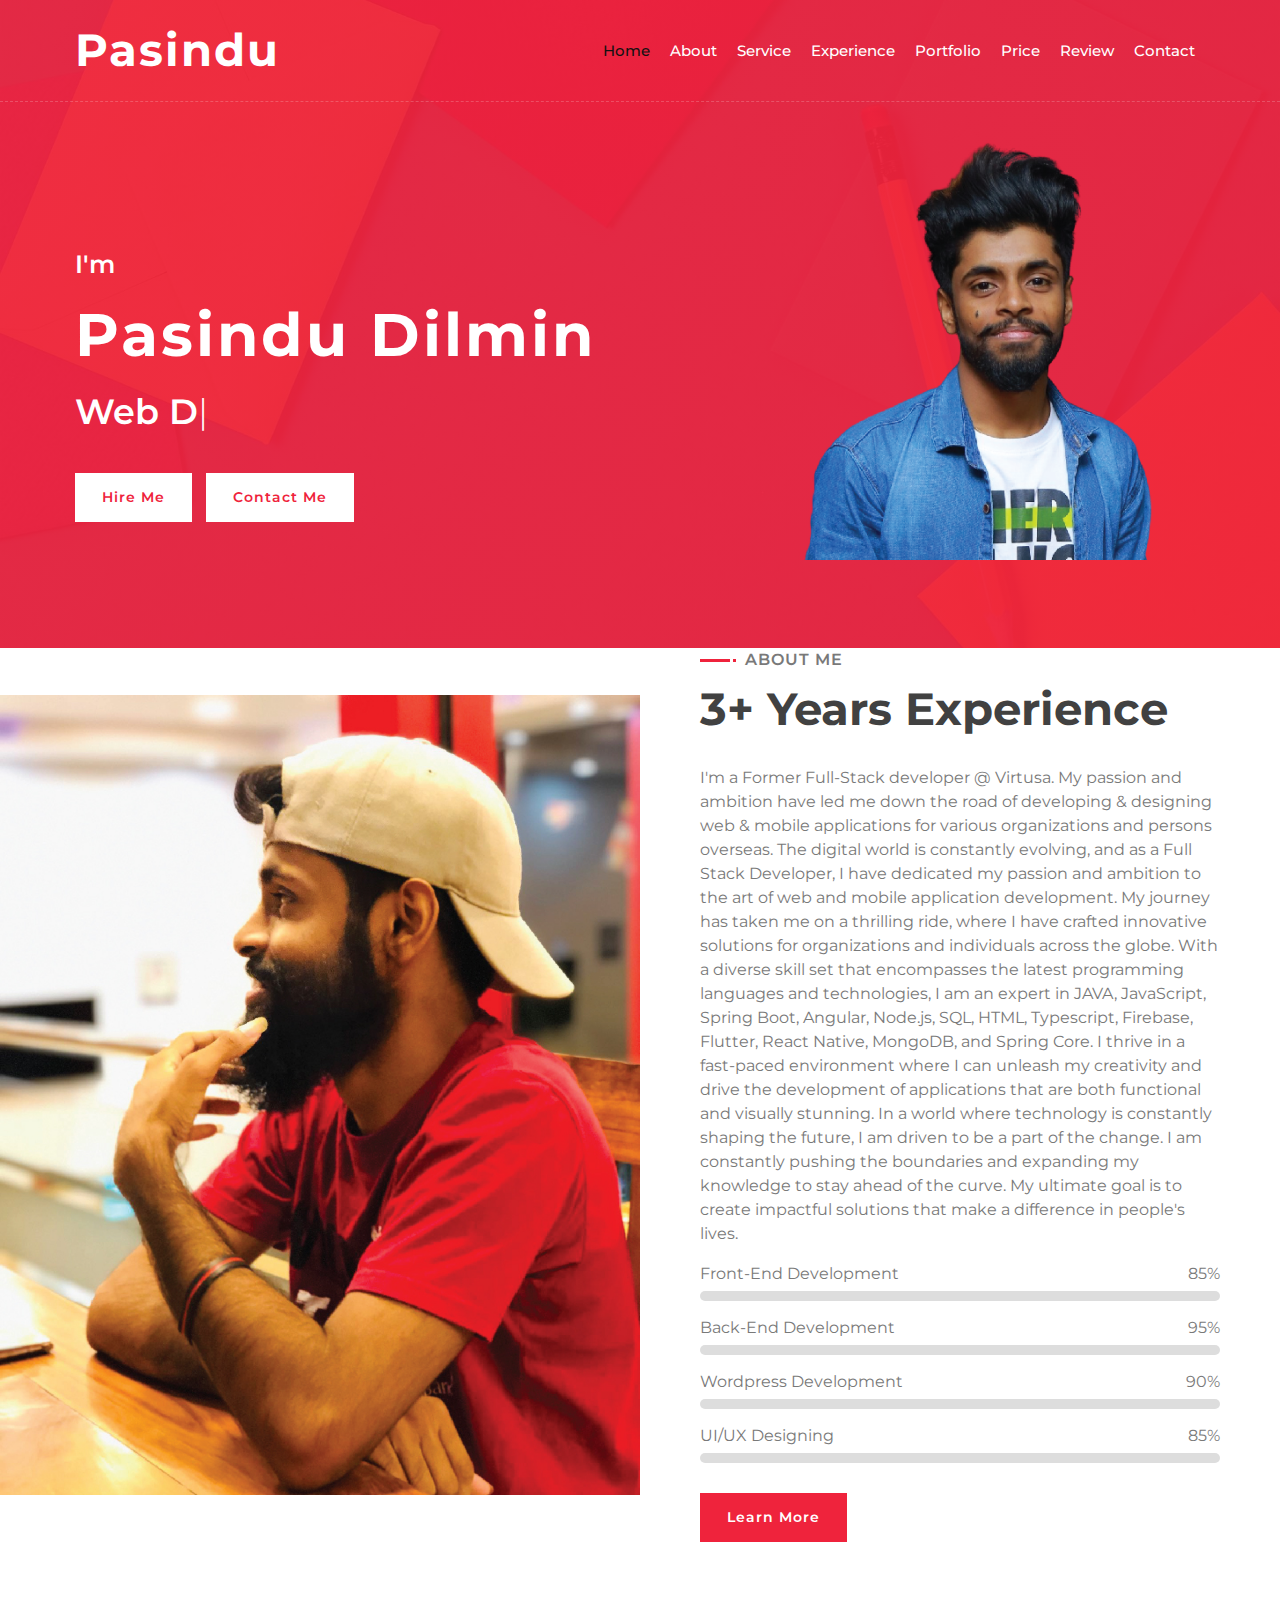
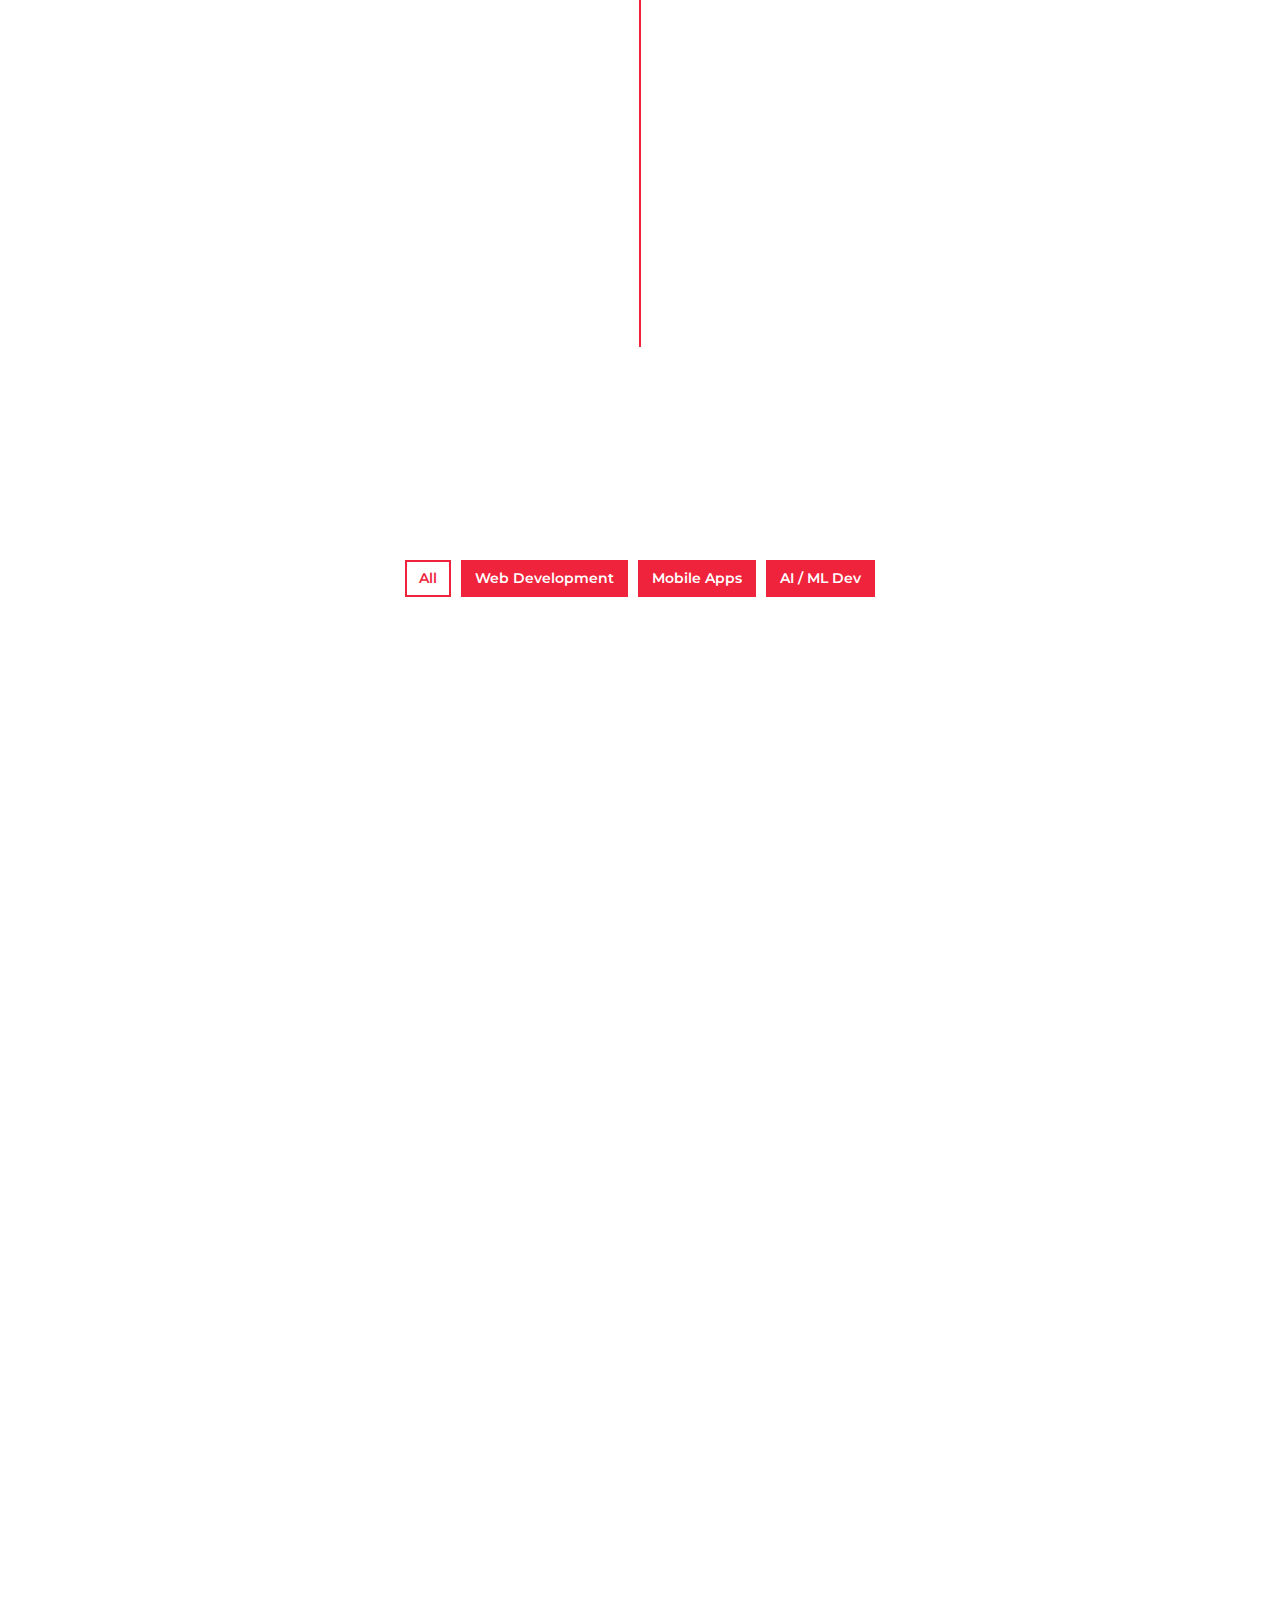
<file: index.html>
<!DOCTYPE html>
<html lang="en">
    <head>
        <meta charset="utf-8">
        <title>Pasindu Dilmin</title>
        <meta content="width=device-width, initial-scale=1.0" name="viewport">
        <meta content="Pasindu Dilmin Personal Web" name="keywords">
        <meta content="Pasindu Dilmin Personal Web" name="description">

        <!-- Favicon -->
        <link href="img/favicon.ico" rel="icon">

        <!-- Google Font -->
        <link href="https://fonts.googleapis.com/css2?family=Montserrat:wght@300;400;500;600;700&display=swap" rel="stylesheet">

        <!-- CSS Libraries -->
        <link href="https://stackpath.bootstrapcdn.com/bootstrap/4.4.1/css/bootstrap.min.css" rel="stylesheet">
        <link href="https://cdnjs.cloudflare.com/ajax/libs/font-awesome/5.10.0/css/all.min.css" rel="stylesheet">
        <link href="lib/animate/animate.min.css" rel="stylesheet">
        <link href="lib/owlcarousel/assets/owl.carousel.min.css" rel="stylesheet">
        <link href="lib/lightbox/css/lightbox.min.css" rel="stylesheet">

        <!-- Template Stylesheet -->
        <link href="css/style.css" rel="stylesheet">
    </head>

    <body data-spy="scroll" data-target=".navbar" data-offset="51">
        <!-- Nav Bar Start -->
        <div class="navbar navbar-expand-lg bg-light navbar-light">
            <div class="container-fluid">
                <a href="index.html" class="navbar-brand">Pasindu</a>
                <button type="button" class="navbar-toggler" data-toggle="collapse" data-target="#navbarCollapse">
                    <span class="navbar-toggler-icon"></span>
                </button>

                <div class="collapse navbar-collapse justify-content-between" id="navbarCollapse">
                    <div class="navbar-nav ml-auto">
                        <a href="#home" class="nav-item nav-link active">Home</a>
                        <a href="#about" class="nav-item nav-link">About</a>
                        <a href="#service" class="nav-item nav-link">Service</a>
                        <a href="#experience" class="nav-item nav-link">Experience</a>
                        <a href="#portfolio" class="nav-item nav-link">Portfolio</a>
                        <a href="#price" class="nav-item nav-link">Price</a>
                        <a href="#review" class="nav-item nav-link">Review</a>
                        <a href="#contact" class="nav-item nav-link">Contact</a>
                    </div>
                </div>
            </div>
        </div>
        <!-- Nav Bar End -->


        <!-- Hero Start -->
        <div class="hero" id="home">
            <div class="container-fluid">
                <div class="row align-items-center">
                    <div class="col-sm-12 col-md-6">
                        <div class="hero-content">
                            <div class="hero-text">
                                <p>I'm</p>
                                <h1>Pasindu Dilmin</h1>
                                <h2></h2>
                                <div class="typed-text">Web Designer, Web Developer, Front End Developer, Apps Designer, Apps Developer</div>
                            </div>
                            <div class="hero-btn">
                                <a class="btn" href="https://www.fiverr.com/julieshane" target="_blank">Hire Me</a>
                                <a class="btn" href="#contact" target="_blank">Contact Me</a>
                            </div>
                        </div>
                    </div>
                    <div class="col-sm-12 col-md-6 d-none d-md-block">
                        <div class="hero-image">
                            <img src="img/pasindu.png" alt="Hero Image">
                        </div>
                    </div>
                </div>
            </div>
        </div>
        <!-- Hero End -->


        <!-- About Start -->
        <div class="about wow fadeInUp" data-wow-delay="0.1s" id="about">
            <div class="container-fluid">
                <div class="row align-items-center">
                    <div class="col-lg-6">
                        <div class="about-img">
                            <img src="img/about.jpg" alt="Image">
                        </div>
                    </div>
                    <div class="col-lg-6">
                        <div class="about-content">
                            <div class="section-header text-left">
                                <p>About Me</p>
                                <h2>3+ Years Experience</h2>
                            </div>
                            <div class="about-text">
                                <p>
                                    I'm a Former Full-Stack developer @ Virtusa. My passion and ambition have led me down the road of developing & designing web & mobile applications for various organizations and persons overseas.

                                    The digital world is constantly evolving, and as a Full Stack Developer, I have dedicated my passion and ambition to the art of web and mobile application development. My journey has taken me on a thrilling ride, where I have crafted innovative solutions for organizations and individuals across the globe.

With a diverse skill set that encompasses the latest programming languages and technologies, I am an expert in JAVA, JavaScript, Spring Boot, Angular, Node.js, SQL, HTML, Typescript, Firebase, Flutter, React Native, MongoDB, and Spring Core. I thrive in a fast-paced environment where I can unleash my creativity and drive the development of applications that are both functional and visually stunning.

In a world where technology is constantly shaping the future, I am driven to be a part of the change. I am constantly pushing the boundaries and expanding my knowledge to stay ahead of the curve. My ultimate goal is to create impactful solutions that make a difference in people's lives.
                                </p>
                            </div>
                            <div class="skills">
                                <div class="skill-name">
                                    <p>Front-End Development</p><p>85%</p>
                                </div>
                                <div class="progress">
                                    <div class="progress-bar" role="progressbar" aria-valuenow="85" aria-valuemin="0" aria-valuemax="100"></div>
                                </div>
                                <div class="skill-name">
                                    <p>Back-End Development</p><p>95%</p>
                                </div>
                                <div class="progress">
                                    <div class="progress-bar" role="progressbar" aria-valuenow="95" aria-valuemin="0" aria-valuemax="100"></div>
                                </div>
                                <div class="skill-name">
                                    <p>Wordpress Development</p><p>90%</p>
                                </div>
                                <div class="progress">
                                    <div class="progress-bar" role="progressbar" aria-valuenow="90" aria-valuemin="0" aria-valuemax="100"></div>
                                </div>
                                <div class="skill-name">
                                    <p>UI/UX Designing</p><p>85%</p>
                                </div>
                                <div class="progress">
                                    <div class="progress-bar" role="progressbar" aria-valuenow="85" aria-valuemin="0" aria-valuemax="100"></div>
                                </div>
                            </div>
                            <a class="btn" href="https://www.linkedin.com/in/pasindu-dilmin-weerasinghe-/" target="_blank">Learn More</a>
                        </div>
                    </div>
                </div>
            </div>
        </div>
        <!-- About End -->
        
        
        <!-- Service Start -->
        <div class="service" id="service">
            <div class="container">
                <div class="section-header text-center wow zoomIn" data-wow-delay="0.1s">
                    <p>What I do</p>
                    <h2>Awesome Quality Services</h2>
                </div>
                <div class="row">
                    <div class="col-lg-6 wow fadeInUp" data-wow-delay="0.0s">
                        <div class="service-item">
                            <div class="service-icon">
                                <i class="fa fa-laptop"></i>
                            </div>
                            <div class="service-text">
                                <h3>Front-End Development</h3>
                                <p>
                                    Currently, I'm doing frontend development with Angular, React, React-native, HTML
                                </p>
                            </div>
                        </div>
                    </div>
                    <div class="col-lg-6 wow fadeInUp" data-wow-delay="0.2s">
                        <div class="service-item">
                            <div class="service-icon">
                                <i class="fa fa-laptop-code"></i>
                            </div>
                            <div class="service-text">
                                <h3>Back-End Development</h3>
                                <p>
                                    Currently, I'm doing backend development with Spring Boot, NodeJs, ExpressJs, NestJs
                                </p>
                            </div>
                        </div>
                    </div>
                    <div class="col-lg-6 wow fadeInUp" data-wow-delay="0.4s">
                        <div class="service-item">
                            <div class="service-icon">
                                <i class="fab fa-wordpress"></i>
                            </div>
                            <div class="service-text">
                                <h3>WordPress Development</h3>
                                <p>
                                    Currently, I'm doing WordPress development with any kind of theme with the newest technologies
                                </p>
                            </div>
                        </div>
                    </div>
                    <div class="col-lg-6 wow fadeInUp" data-wow-delay="0.6s">
                        <div class="service-item">
                            <div class="service-icon">
                                <i class="fa fa-laptop"></i>
                            </div>
                            <div class="service-text">
                                <h3>UI/UX Designing</h3>
                                <p>
                                    Currently, I'm designing UI / UX designs with Figma, XD, PSD, AI, Sketch, Invision etc... with modern trends
                                </p>
                            </div>
                        </div>
                    </div>
                </div>
            </div>
        </div>
        <!-- Service End -->
        
        
         <!-- Experience Start -->
        <div class="experience" id="experience">
            <div class="container">
                <header class="section-header text-center wow zoomIn" data-wow-delay="0.1s">
                    <p>My Resume</p>
                    <h2>Working Experience</h2>
                </header>
                <div class="timeline">
                    <div class="timeline-item left wow slideInLeft" data-wow-delay="0.1s">
                        <div class="timeline-text">
                            <div class="timeline-date">2021 - 2021</div>
                            <h2>Associate Software Engineer</h2>
                            <h4>Seekers Cloud (PVT) LTD., Colombo, SL</h4>
                            <p>
                                I worked here as an Associate Software Engineer Intern & UI x UX Designer.
                                |
                                Skills: Software Development · Front-End Development · Back-End Web Development · Full-Stack Development · Spring Framework · Angular
                            </p>
                        </div>
                    </div>
                    <div class="timeline-item right wow slideInRight" data-wow-delay="0.1s">
                        <div class="timeline-text">
                            <div class="timeline-date">2021 - 2022</div>
                            <h2>Associate Software Engineer</h2>
                            <h4>INTELLEON (PVT) LTD., Colombo, SL</h4>
                            <p>
                                I worked here as an Associate Software Engineer & UI x UX Designer.
                                |
                                Skills: Software Development · Front-End Development · Back-End Web Development · Full-Stack Development · Spring Framework · Angular
                            </p>
                        </div>
                    </div>
                    <div class="timeline-item left wow slideInLeft" data-wow-delay="0.1s">
                        <div class="timeline-text">
                            <div class="timeline-date">2022 - 2023</div>
                            <h2>Full Stack Developer - Engineer Technology</h2>
                            <h4>Virtusa (Pvt) LTD.</h4>
                            <p>
                                I worked here as a Full Stack Developer - Engineer Technology.
                                |
                                Skills: Software Development · Front-End Development · Back-End Web Development · Full-Stack Development · Angular Framework · NodeJs
                            </p>
                        </div>
                    </div>
                    <div class="timeline-item right wow slideInRight" data-wow-delay="0.1s">
                        <div class="timeline-text">
                            <div class="timeline-date">2022 - present</div>
                            <h2>Freelancing Full Stack Developer</h2>
                            <h4>Freelancing</h4>
                            <p>
                                Currently, I'm working as a Full Stack Developer & UI x UX Designer.
                                |
                                Skills: Software Development · Front-End Development · Back-End Web Development · Full-Stack Development · Spring Framework · Angular
                            </p>
                        </div>
                    </div>
                    <div class="timeline-item left wow slideInLeft" data-wow-delay="0.1s">
                        <div class="timeline-text">
                            <div class="timeline-date">2023 - present</div>
                            <h2>Associate Full Stack Software Engineer</h2>
                            <h4>Data Capture Experts (Pvt) LTD.</h4>
                            <p>
                                Currently, I'm working as an Associate Full Stack Software Engineer.
                                |
                                Skills: Software Development · Front-End Development · Back-End Web Development · Full-Stack Development · .net Framework · Angular
                            </p>
                        </div>
                    </div>
                </div>
            </div>
        </div>
        <!-- Job Experience End -->
        
        
<!--        &lt;!&ndash; Banner Start &ndash;&gt;-->
<!--        <div class="banner wow zoomIn" data-wow-delay="0.1s">-->
<!--            <div class="container">-->
<!--                <div class="section-header text-center">-->
<!--                    <p>Reasonable Price</p>-->
<!--                    <h2>Get A <span>Special</span> Price</h2>-->
<!--                </div>-->
<!--                <div class="container banner-text">-->
<!--                    <p>-->
<!--                        Lorem ipsum dolor sit amet, consectetur adipiscing elit. Phasellus nec pretium mi. Curabitur facilisis ornare velit non vulputate. Aliquam metus tortor, auctor id gravida condimentum, viverra quis sem. Curabitur non nisl nec nisi scelerisque maximus. -->
<!--                    </p>-->
<!--                    <a class="btn">Pricing Plan</a>-->
<!--                </div>-->
<!--            </div>-->
<!--        </div>-->
<!--        &lt;!&ndash; Banner End &ndash;&gt;-->


        <!-- Portfolio Start -->
        <div class="portfolio" id="portfolio">
            <div class="container">
                <div class="section-header text-center wow zoomIn" data-wow-delay="0.1s">
                    <p>My Portfolio</p>
                    <h2>My Excellent Portfolio</h2>
                </div>
                <div class="row">
                    <div class="col-12">
                        <ul id="portfolio-filter">
                            <li data-filter="*" class="filter-active">All</li>
                            <li data-filter=".filter-1">Web Development</li>
                            <li data-filter=".filter-2">Mobile Apps</li>
                            <li data-filter=".filter-3">AI / ML Dev</li>
                        </ul>
                    </div>
                </div>
                <div class="row portfolio-container">
                    <div class="col-lg-4 col-md-6 col-sm-12 portfolio-item filter-1 wow fadeInUp" data-wow-delay="0.0s">
                        <div class="portfolio-wrap">
                            <div class="portfolio-img">
                                <img src="img/portfolio-1.jpg" alt="Image">
                            </div>
                            <div class="portfolio-text">
                                <h3>AI / ML Web Application</h3>
                                <a class="btn" href="https://github.com/pazindushane/eco-tree-web-application" target="_blank">+</a>
                            </div>
                        </div>
                    </div>
                    <div class="col-lg-4 col-md-6 col-sm-12 portfolio-item filter-2 wow fadeInUp" data-wow-delay="0.2s">
                        <div class="portfolio-wrap">
                            <div class="portfolio-img">
                                <img src="img/portfolio-2.jpg" alt="Image">
                            </div>
                            <div class="portfolio-text">
                                <h3>student management sys</h3>
                                <a class="btn" href="https://github.com/pazindushane/student-management-system" target="_blank">+</a>
                            </div>
                        </div>
                    </div>
                    <div class="col-lg-4 col-md-6 col-sm-12 portfolio-item filter-3 wow fadeInUp" data-wow-delay="0.4s">
                        <div class="portfolio-wrap">
                            <div class="portfolio-img">
                                <img src="img/portfolio-3.jpg" alt="Image">
                            </div>
                            <div class="portfolio-text">
                                <h3>study mobile App</h3>
                                <a class="btn" href="https://github.com/pazindushane/Study_With_Teddy" target="_blank">+</a>
                            </div>
                        </div>
                    </div>
                    <div class="col-lg-4 col-md-6 col-sm-12 portfolio-item filter-1 wow fadeInUp" data-wow-delay="0.6s">
                        <div class="portfolio-wrap">
                            <div class="portfolio-img">
                                <img src="img/portfolio-4.jpg" alt="Image">
                            </div>
                            <div class="portfolio-text">
                                <h3>Admin Panel Angular</h3>
                                <a class="btn" href="https://github.com/pazindushane/Neat_Admin" target="_blank">+</a>
                            </div>
                        </div>
                    </div>
                    <div class="col-lg-4 col-md-6 col-sm-12 portfolio-item filter-2 wow fadeInUp" data-wow-delay="0.8s">
                        <div class="portfolio-wrap">
                            <div class="portfolio-img">
                                <img src="img/portfolio-5.jpg" alt="Image">
                            </div>
                            <div class="portfolio-text">
                                <h3>Backend Spring Boot</h3>
                                <a class="btn" href="https://github.com/pazindushane/Neat_Backend" target="_blank">+</a>
                            </div>
                        </div>
                    </div>
                    <div class="col-lg-4 col-md-6 col-sm-12 portfolio-item filter-3 wow fadeInUp" data-wow-delay="1s">
                        <div class="portfolio-wrap">
                            <div class="portfolio-img">
                                <img src="img/portfolio-6.jpg" alt="Image">
                            </div>
                            <div class="portfolio-text">
                                <h3>E-commerce Web App</h3>
                                <a class="btn" href="https://github.com/pazindushane/Neat_FrontEnd" target="_blank">+</a>
                            </div>
                        </div>
                    </div>
                </div>
            </div>
        </div>
        <!-- Portfolio End -->
        

<!--        &lt;!&ndash; Banner Start &ndash;&gt;-->
<!--        <div class="banner wow zoomIn mt-5" data-wow-delay="0.1s">-->
<!--            <div class="container">-->
<!--                <div class="section-header text-center">-->
<!--                    <p>Awesome Discount</p>-->
<!--                    <h2>Get <span>30%</span> Discount</h2>-->
<!--                </div>-->
<!--                <div class="container banner-text">-->
<!--                    <p>-->
<!--                        Lorem ipsum dolor sit amet, consectetur adipiscing elit. Phasellus nec pretium mi. Curabitur facilisis ornare velit non vulputate. Aliquam metus tortor, auctor id gravida condimentum, viverra quis sem. Curabitur non nisl nec nisi scelerisque maximus. -->
<!--                    </p>-->
<!--                    <a class="btn">Order Now</a>-->
<!--                </div>-->
<!--            </div>-->
<!--        </div>-->
<!--        &lt;!&ndash; Banner End &ndash;&gt;-->
<!--        -->
<!--        -->
<!--        &lt;!&ndash; Price Start &ndash;&gt;-->
<!--        <div class="price" id="price">-->
<!--            <div class="container">-->
<!--                <div class="section-header text-center wow zoomIn" data-wow-delay="0.1s">-->
<!--                    <p>Pricing Plan</p>-->
<!--                    <h2>Affordable Price</h2>-->
<!--                </div>-->
<!--                <div class="row">-->
<!--                    <div class="col-md-4 wow fadeInUp" data-wow-delay="0.5s">-->
<!--                        <div class="price-item">-->
<!--                            <div class="price-header">-->
<!--                                <div class="price-title">-->
<!--                                    <h2>Basic</h2>-->
<!--                                </div>-->
<!--                                <div class="price-prices">-->
<!--                                    <h2><small>$</small>49<span>/ mo</span></h2>-->
<!--                                </div>-->
<!--                            </div>-->
<!--                            <div class="price-body">-->
<!--                                <div class="price-description">-->
<!--                                    <ul>-->
<!--                                        <li>Bootstrap 4</li>-->
<!--                                        <li>Font Awesome 5</li>-->
<!--                                        <li>Responsive Design</li>-->
<!--                                        <li>Browser Compatibility</li>-->
<!--                                        <li>Easy To Use</li>-->
<!--                                    </ul>-->
<!--                                </div>-->
<!--                            </div>-->
<!--                            <div class="price-footer">-->
<!--                                <div class="price-action">-->
<!--                                    <a class="btn" href="">Order Now</a>-->
<!--                                </div>-->
<!--                            </div>-->
<!--                        </div>-->
<!--                    </div>-->
<!--                    <div class="col-md-4 wow fadeInUp" data-wow-delay="0.0s">-->
<!--                        <div class="price-item featured-item">-->
<!--                            <div class="price-header">-->
<!--                                <div class="price-title">-->
<!--                                    <h2>Standard</h2>-->
<!--                                </div>-->
<!--                                <div class="price-prices">-->
<!--                                    <h2><small>$</small>99<span>/ mo</span></h2>-->
<!--                                </div>-->
<!--                            </div>-->
<!--                            <div class="price-body">-->
<!--                                <div class="price-description">-->
<!--                                    <ul>-->
<!--                                        <li>Bootstrap 4</li>-->
<!--                                        <li>Font Awesome 5</li>-->
<!--                                        <li>Responsive Design</li>-->
<!--                                        <li>Browser Compatibility</li>-->
<!--                                        <li>Easy To Use</li>-->
<!--                                    </ul>-->
<!--                                </div>-->
<!--                            </div>-->
<!--                            <div class="price-footer">-->
<!--                                <div class="price-action">-->
<!--                                    <a class="btn" href="">Order Now</a>-->
<!--                                </div>-->
<!--                            </div>-->
<!--                        </div>-->
<!--                    </div>-->
<!--                    <div class="col-md-4 wow fadeInUp" data-wow-delay="0.5s">-->
<!--                        <div class="price-item">-->
<!--                            <div class="price-header">-->
<!--                                <div class="price-title">-->
<!--                                    <h2>Premium</h2>-->
<!--                                </div>-->
<!--                                <div class="price-prices">-->
<!--                                    <h2><small>$</small>149<span>/ mo</span></h2>-->
<!--                                </div>-->
<!--                            </div>-->
<!--                            <div class="price-body">-->
<!--                                <div class="price-description">-->
<!--                                    <ul>-->
<!--                                        <li>Bootstrap 4</li>-->
<!--                                        <li>Font Awesome 5</li>-->
<!--                                        <li>Responsive Design</li>-->
<!--                                        <li>Browser Compatibility</li>-->
<!--                                        <li>Easy To Use</li>-->
<!--                                    </ul>-->
<!--                                </div>-->
<!--                            </div>-->
<!--                            <div class="price-footer">-->
<!--                                <div class="price-action">-->
<!--                                    <a class="btn" href="">Order Now</a>-->
<!--                                </div>-->
<!--                            </div>-->
<!--                        </div>-->
<!--                    </div>-->
<!--                </div>-->
<!--            </div>-->
<!--        </div>-->
<!--        &lt;!&ndash; Price End &ndash;&gt;-->
        
        
        <!-- Testimonial Start -->
        <div class="testimonial wow fadeInUp" data-wow-delay="0.1s" id="review">
            <div class="container">
                <div class="testimonial-icon">
                    <i class="fa fa-quote-left"></i>
                </div>
                <div class="owl-carousel testimonials-carousel">
                    <div class="testimonial-item">
                        <div class="testimonial-img">
                            <img src="img/testimonial-1.jpg" alt="Image">
                        </div>
                        <div class="testimonial-text">
                            <p>
                                If you're starting a new business or upgrading an existing site, I strongly recommend Pasindu. He is friendly, knowledgeable, and dedicated to producing a high quality product. he was always available to answer questions, make improvements, and provide guidance. Even after the application was completed, they continued to offer unsolicited assistance.
                            </p>
                            <h3>Victor Atonware</h3>
                            <h4>NFT Creator | USA</h4>
                        </div>
                    </div>
                    <div class="testimonial-item">
                        <div class="testimonial-img">
                            <img src="img/testimonial-2.jpg" alt="Image">
                        </div>
                        <div class="testimonial-text">
                            <p>
                                It was an absolute pleasure working with Pasindu on our System. He was very responsive and helped us to both beat our tight deadline and make the system look great. He had all the capabilities We needed and were able to solve a number of different challenges facing the system. We definitely recommend Pasindu.
                            </p>
                            <h3>Iphen Technologies</h3>
                            <h4>IOT Solutions Company | Colombo</h4>
                        </div>
                    </div>
                    <div class="testimonial-item">
                        <div class="testimonial-img">
                            <img src="img/testimonial-3.jpg" alt="Image">
                        </div>
                        <div class="testimonial-text">
                            <p>
                                If you're starting a new business or upgrading an existing site, I strongly recommend Pasindu. He is friendly, knowledgeable, and dedicated to producing a high quality product. he was always available to answer questions, make improvements, and provide guidance. Even after the application was completed, they continued to offer unsolicited assistance.
                            </p>
                            <h3>R. Ramanayake</h3>
                            <h4>Software Engineer | Colombo</h4>
                        </div>
                    </div>
                </div>
            </div>
        </div>
        <!-- Testimonial End -->


<!--        &lt;!&ndash; Team Start &ndash;&gt;-->
<!--        <div class="team" id="team">-->
<!--            <div class="container">-->
<!--                <div class="section-header text-center wow zoomIn" data-wow-delay="0.1s">-->
<!--                    <p>My Team</p>-->
<!--                    <h2>Expert Team Members</h2>-->
<!--                </div>-->
<!--                <div class="row">-->
<!--                    <div class="col-lg-6 wow fadeInUp" data-wow-delay="0.0s">-->
<!--                        <div class="team-item">-->
<!--                            <div class="team-img">-->
<!--                                <img src="img/team-1.jpg" alt="Image">-->
<!--                            </div>-->
<!--                            <div class="team-text">-->
<!--                                <h2>Mollie Ross</h2>-->
<!--                                <h4>Web Designer</h4>-->
<!--                                <p>-->
<!--                                    Lorem ipsum dolor sit amet consec adipis elit. Etiam accum lacus-->
<!--                                </p>-->
<!--                                <div class="team-social">-->
<!--                                    <a class="btn" href=""><i class="fab fa-twitter"></i></a>-->
<!--                                    <a class="btn" href=""><i class="fab fa-facebook-f"></i></a>-->
<!--                                    <a class="btn" href=""><i class="fab fa-linkedin-in"></i></a>-->
<!--                                    <a class="btn" href=""><i class="fab fa-instagram"></i></a>-->
<!--                                </div>-->
<!--                            </div>-->
<!--                        </div>-->
<!--                    </div>-->
<!--                    <div class="col-lg-6 wow fadeInUp" data-wow-delay="0.2s">-->
<!--                        <div class="team-item">-->
<!--                            <div class="team-img">-->
<!--                                <img src="img/team-2.jpg" alt="Image">-->
<!--                            </div>-->
<!--                            <div class="team-text">-->
<!--                                <h2>Dylan Adams</h2>-->
<!--                                <h4>Web Developer</h4>-->
<!--                                <p>-->
<!--                                    Lorem ipsum dolor sit amet consec adipis elit. Etiam accum lacus-->
<!--                                </p>-->
<!--                                <div class="team-social">-->
<!--                                    <a class="btn" href=""><i class="fab fa-twitter"></i></a>-->
<!--                                    <a class="btn" href=""><i class="fab fa-facebook-f"></i></a>-->
<!--                                    <a class="btn" href=""><i class="fab fa-linkedin-in"></i></a>-->
<!--                                    <a class="btn" href=""><i class="fab fa-instagram"></i></a>-->
<!--                                </div>-->
<!--                            </div>-->
<!--                        </div>-->
<!--                    </div>-->
<!--                    <div class="col-lg-6 wow fadeInUp" data-wow-delay="0.4s">-->
<!--                        <div class="team-item">-->
<!--                            <div class="team-img">-->
<!--                                <img src="img/team-3.jpg" alt="Image">-->
<!--                            </div>-->
<!--                            <div class="team-text">-->
<!--                                <h2>Jennifer Page</h2>-->
<!--                                <h4>Apps Designer</h4>-->
<!--                                <p>-->
<!--                                    Lorem ipsum dolor sit amet consec adipis elit. Etiam accum lacus-->
<!--                                </p>-->
<!--                                <div class="team-social">-->
<!--                                    <a class="btn" href=""><i class="fab fa-twitter"></i></a>-->
<!--                                    <a class="btn" href=""><i class="fab fa-facebook-f"></i></a>-->
<!--                                    <a class="btn" href=""><i class="fab fa-linkedin-in"></i></a>-->
<!--                                    <a class="btn" href=""><i class="fab fa-instagram"></i></a>-->
<!--                                </div>-->
<!--                            </div>-->
<!--                        </div>-->
<!--                    </div>-->
<!--                    <div class="col-lg-6 wow fadeInUp" data-wow-delay="0.6s">-->
<!--                        <div class="team-item">-->
<!--                            <div class="team-img">-->
<!--                                <img src="img/team-4.jpg" alt="Image">-->
<!--                            </div>-->
<!--                            <div class="team-text">-->
<!--                                <h2>Josh Dunn</h2>-->
<!--                                <h4>Apps Developer</h4>-->
<!--                                <p>-->
<!--                                    Lorem ipsum dolor sit amet consec adipis elit. Etiam accum lacus-->
<!--                                </p>-->
<!--                                <div class="team-social">-->
<!--                                    <a class="btn" href=""><i class="fab fa-twitter"></i></a>-->
<!--                                    <a class="btn" href=""><i class="fab fa-facebook-f"></i></a>-->
<!--                                    <a class="btn" href=""><i class="fab fa-linkedin-in"></i></a>-->
<!--                                    <a class="btn" href=""><i class="fab fa-instagram"></i></a>-->
<!--                                </div>-->
<!--                            </div>-->
<!--                        </div>-->
<!--                    </div>-->
<!--                </div>-->
<!--            </div>-->
<!--        </div>-->
<!--        &lt;!&ndash; Team End &ndash;&gt;-->
        
        
        <!-- Contact Start -->
        <div class="contact wow fadeInUp" data-wow-delay="0.1s" id="contact">
            <div class="container-fluid">
                <div class="container">
                    <div class="row align-items-center">
                        <div class="col-md-4"></div>
                        <div class="col-md-8">
                            <div class="contact-form">
                                <div id="success"></div>
                                <form name="sentMessage" id="contactForm" novalidate="novalidate">
                                    <div class="control-group">
                                        <input type="text" class="form-control" id="name" placeholder="Your Name" required="required" data-validation-required-message="Please enter your name" />
                                        <p class="help-block"></p>
                                    </div>
                                    <div class="control-group">
                                        <input type="email" class="form-control" id="email" placeholder="Your Email" required="required" data-validation-required-message="Please enter your email" />
                                        <p class="help-block"></p>
                                    </div>
                                    <div class="control-group">
                                        <input type="text" class="form-control" id="subject" placeholder="Subject" required="required" data-validation-required-message="Please enter a subject" />
                                        <p class="help-block"></p>
                                    </div>
                                    <div class="control-group">
                                        <textarea class="form-control" id="message" placeholder="Message" required="required" data-validation-required-message="Please enter your message"></textarea>
                                        <p class="help-block"></p>
                                    </div>
                                    <div>
                                        <button class="btn" type="submit" id="sendMessageButton">Send Message</button>
                                    </div>
                                </form>
                            </div>
                        </div>
                    </div>
                </div>
            </div>
        </div>
        <!-- Contact End -->


        <!-- Blog Start -->
        <div class="blog" id="blog">
            <div class="container">
                <div class="section-header text-center wow zoomIn" data-wow-delay="0.1s">
                    <p>From Blog</p>
                    <h2>Latest Articles</h2>
                </div>
                <div class="row">
                    <div class="col-lg-6">
                        <div class="blog-item wow fadeInUp" data-wow-delay="0.1s">
                            <div class="blog-img">
                                <img src="img/blog-1.jpg" alt="Blog">
                            </div>
                            <div class="blog-text">
                                <h2>Eco-tree is a machine learning-based web application</h2>
                                <div class="blog-meta">
                                    <p><i class="far fa-user"></i>Admin</p>
                                    <p><i class="far fa-list-alt"></i>ML & AI Web Application</p>
                                    <p><i class="far fa-calendar-alt"></i>17-Jul-2022</p>
                                    <p><i class="far fa-comments"></i>1</p>
                                </div>
                                <p>
                                    Eco-tree is a machine learning-based web application built using Angular-14 and Flask. Eco-tree is used for recommending Crops and Fertilizers based on the soil features.
                                </p>
                                <a class="btn" href="https://www.linkedin.com/pulse/eco-tree-web-application-pasindu-dilmin-weerasinghe/" target="_blank">Read More <i class="fa fa-angle-right"></i></a>
                            </div>
                        </div>
                    </div>
                    <div class="col-lg-6">
                        <div class="blog-item wow fadeInUp" data-wow-delay="0.3s">
                            <div class="blog-img">
                                <img src="img/blog-2.jpg" alt="Blog">
                            </div>
                            <div class="blog-text">
                                <h2>The UI / UX designs I created so far</h2>
                                <div class="blog-meta">
                                    <p><i class="far fa-user"></i>Admin</p>
                                    <p><i class="far fa-list-alt"></i>UI/UX Design</p>
                                    <p><i class="far fa-calendar-alt"></i>01-Jan-2022</p>
                                    <p><i class="far fa-comments"></i>0</p>
                                </div>
                                <p>
                                    Behance is the leading online platform to showcase and discover creative work. The creative world updates their work in one place to broadcast it widely and efficiently.
                                </p>
                                <a class="btn" href="https://www.behance.net/pasindushane/projects" target="_blank">Read More <i class="fa fa-angle-right"></i></a>
                            </div>
                        </div>
                    </div>
                </div>
            </div>
        </div>
        <!-- Blog End -->


        <!-- Footer Start -->
        <div class="footer wow fadeIn" data-wow-delay="0.3s">
            <div class="container-fluid">
                <div class="container">
                    <div class="footer-info">
                        <h2>Pasindu Dilmin</h2>
                        <h3>Colombo, SL</h3>
                        <div class="footer-menu">
                            <p>+94 76 7808512</p>
                            <p>shanepazindu7399@gmail.com</p>
                        </div>
                        <div class="footer-social">
                            <a href="https://github.com/pazindushane/k" target="_blank"><i class="fab fa-github"></i></a>
                            <a href="https://www.facebook.com/pazindushane/" target="_blank"><i class="fab fa-facebook-f"></i></a>
                            <a href="https://www.youtube.com/channel/UCzgCZuLvlHMXET3cLI4SJSw" target="_blank"><i class="fab fa-youtube"></i></a>
                            <a href="https://www.instagram.com/pazindu_shane__/" target="_blank"><i class="fab fa-instagram"></i></a>
                            <a href="https://www.linkedin.com/in/pasindu-dilmin-weerasinghe-/" target="_blank"><i class="fab fa-linkedin-in"></i></a>
                        </div>
                    </div>
                </div>
                <div class="container copyright">
                    <p>&copy; <a href="#">Pasindu Dilmin</a>, All Right Reserved | Designed By <a href="https://htmlcodex.com">Pasindu Dilmin</a></p>
                </div>
            </div>
        </div>
        <!-- Footer End -->
        
        
        <!-- Back to top button -->
        <a href="#" class="btn back-to-top"><i class="fa fa-chevron-up"></i></a>
        
        
        <!-- Pre Loader -->
        <div id="loader" class="show">
            <div class="loader"></div>
        </div>

        
        <!-- JavaScript Libraries -->
        <script src="https://code.jquery.com/jquery-3.4.1.min.js"></script>
        <script src="https://stackpath.bootstrapcdn.com/bootstrap/4.4.1/js/bootstrap.bundle.min.js"></script>
        <script src="lib/easing/easing.min.js"></script>
        <script src="lib/wow/wow.min.js"></script>
        <script src="lib/waypoints/waypoints.min.js"></script>
        <script src="lib/typed/typed.min.js"></script>
        <script src="lib/owlcarousel/owl.carousel.min.js"></script>
        <script src="lib/isotope/isotope.pkgd.min.js"></script>
        <script src="lib/lightbox/js/lightbox.min.js"></script>
        
        <!-- Contact Javascript File -->
        <script src="mail/jqBootstrapValidation.min.js"></script>
        <script src="mail/contact.js"></script>

        <!-- Template Javascript -->
        <script src="js/main.js"></script>
    </body>
</html>
</file>
<file: css/style.css>
/*******************************/
/********* General CSS *********/
/*******************************/
body {
    color: #797979;
    background: #ffffff;
    font-family: 'Montserrat', sans-serif;
}

h1,
h2, 
h3, 
h4,
h5, 
h6 {
    color: #414141;
}

a {
    color: #313131;
    transition: .3s;
}

a:hover,
a:active,
a:focus {
    color: #EF233C;
    outline: none;
    text-decoration: none;
}

.btn:focus,
.form-control:focus {
    box-shadow: none;
}

.container-fluid {
    max-width: 1366px;
}

.btn {
    padding: 12px 25px;
    font-size: 14px;
    font-weight: 600;
    letter-spacing: 1px;
    color: #ffffff;
    background: #EF233C;
    border: 2px solid transparent;
    border-radius: 0;
    box-shadow: inset 0 0 0 50px #EF233C;
    transition: ease-out 0.3s;
    -webkit-transition: ease-out 0.3s;
    -moz-transition: ease-out 0.3s;
}

.btn:hover {
    color: #EF233C;
    background: transparent;
    box-shadow: inset 0 0 0 0 #EF233C;
    border-color: #EF233C;
}

#loader {
    position: fixed;
    top: 0;
    right: 0;
    bottom: 0;
    left: 0;
    display: flex;
    align-items: center;
    justify-content: center;
    background: #ffffff;
    opacity: 0;
    visibility: hidden;
    -webkit-transition: opacity .3s ease-out, visibility 0s linear .3s;
    -o-transition: opacity .3s ease-out, visibility 0s linear .3s;
    transition: opacity .3s ease-out, visibility 0s linear .3s;
    z-index: 999;
}

#loader.show {
    -webkit-transition: opacity .6s ease-out, visibility 0s linear 0s;
    -o-transition: opacity .6s ease-out, visibility 0s linear 0s;
    transition: opacity .6s ease-out, visibility 0s linear 0s;
    visibility: visible;
    opacity: 1;
}

#loader .loader {
    position: relative;
    width: 45px;
    height: 45px;
    border: 5px solid #dddddd;
    border-top: 5px solid #EF233C;
    border-radius: 50%;
    -webkit-animation: spin 2s linear infinite;
    animation: spin 2s linear infinite;
}

@-webkit-keyframes spin {
    0% { -webkit-transform: rotate(0deg); }
    100% { -webkit-transform: rotate(360deg); }
}

@keyframes spin {
    0% { transform: rotate(0deg); }
    100% { transform: rotate(360deg); }
}

.back-to-top {
    position: fixed;
    display: none;
    width: 44px;
    height: 44px;
    padding: 8px 0;
    text-align: center;
    line-height: 1;
    font-size: 22px;
    right: 15px;
    bottom: 15px;
    z-index: 9;
}

.back-to-top i {
    color: #ffffff;
}

.back-to-top:hover i {
    color: #414141;
}


/**********************************/
/*********** Nav Bar CSS **********/
/**********************************/
.navbar {
    position: relative;
    transition: .5s;
    z-index: 999;
}

.navbar.nav-sticky {
    position: fixed;
    top: 0;
    width: 100%;
    box-shadow: 0 2px 5px rgba(0, 0, 0, .3);
}

.navbar .navbar-brand {
    margin: 0;
    font-size: 45px;
    line-height: 0px;
    font-weight: 700;
    letter-spacing: 2px;
    transition: .5s;
    
}

.navbar .navbar-brand img {
    max-width: 100%;
    max-height: 40px;
}

.navbar .dropdown-menu {
    margin-top: 0;
    border: 0;
    border-radius: 0;
    background: #f8f9fa;
}

@media (min-width: 992px) {
    .navbar {
        position: absolute;
        width: 100%;
        padding: 30px 60px;
        background: transparent !important;
        border-bottom: 1px dashed rgba(256, 256, 256, .2);
        z-index: 9;
    }
    
    .navbar.nav-sticky {
        padding: 10px 60px;
        background: #ffffff !important;
    }
    
    .navbar .navbar-brand {
        color: #ffffff;
    }
    
    .navbar.nav-sticky .navbar-brand {
        color: #EF233C;
    }

    .navbar-light .navbar-nav .nav-link,
    .navbar-light .navbar-nav .nav-link:focus {
        padding: 10px 10px 8px 10px;
        color: #ffffff;
        font-size: 15px;
        font-weight: 500;
    }
    
    .navbar-light.nav-sticky .navbar-nav .nav-link,
    .navbar-light.nav-sticky .navbar-nav .nav-link:focus {
        color: #414141;
    }

    .navbar-light .navbar-nav .nav-link:hover,
    .navbar-light .navbar-nav .nav-link.active {
        color: #111111;
    }
    
    .navbar-light.nav-sticky .navbar-nav .nav-link:hover,
    .navbar-light.nav-sticky .navbar-nav .nav-link.active {
        color: #EF233C;
    }
}

@media (max-width: 991.98px) {   
    .navbar {
        padding: 15px;
        background: #ffffff !important;
    }
    
    .navbar .navbar-brand {
        color: #EF233C;
    }
    
    .navbar .navbar-nav {
        margin-top: 15px;
    }
    
    .navbar a.nav-link {
        padding: 5px;
    }
    
    .navbar .dropdown-menu {
        box-shadow: none;
    }
}


/*******************************/
/********** Hero CSS ***********/
/*******************************/
.hero {
    position: relative;
    width: 100%;
    margin-bottom: 45px;
    padding: 120px 0 0 0;
    overflow: hidden;
    background: linear-gradient(rgba(239, 35, 60, .95), rgba(239, 35, 60, .95)), url(../img/hero-bg.jpg);
    background-position: center;
    background-repeat: no-repeat;
    background-size: cover;
}

.hero .container-fluid {
    padding: 0;
}

.hero .hero-image {
    position: relative;
    text-align: right;
    padding-right: 75px;
}

.hero .hero-image img {
    max-width: 80%;
    max-height: 80%;
}

.hero .hero-content {
    position: relative;
    padding-left: 75px;
    display: flex;
    align-items: flex-start;
    justify-content: center;
    flex-direction: column;
}

.hero .hero-text p {
    color: #ffffff;
    font-size: 25px;
    font-weight: 600;
    margin-bottom: 15px;
}

.hero .hero-text h1 {
    color: #ffffff;
    font-size: 60px;
    font-weight: 700;
    letter-spacing: 3px;
    margin-bottom: 15px;
}

.hero .hero-text h2 {
    display: inline-block;
    margin: 0;
    height: 35px;
    color: #ffffff;
    font-size: 35px;
    font-weight: 600;
}

.hero .hero-text .typed-text {
    display: none;
}

.hero .hero-text .typed-cursor {
    font-size: 35px;
    font-weight: 300;
    color: #ffffff;
}

.hero .hero-btn .btn {
    margin-top: 35px;
    color: #EF233C;
    background: #ffffff;
    box-shadow: inset 0 0 0 50px #ffffff;
}

.hero .hero-btn .btn:hover {
    color: #ffffff;
    background: transparent;
    box-shadow: inset 0 0 0 0 #ffffff;
    border-color: #ffffff;
}

.hero .hero-btn .btn:first-child {
    margin-right: 10px;
}

@media (max-width: 991.98px) {
    .hero {
        padding-top: 60px;
    }
    
    .hero .hero-content {
        padding: 0 15px;
    }
    
    .hero .hero-text p {
        font-size: 20px;
    }
    
    .hero .hero-text h1 {
        font-size: 45px;
    }
    
    .hero .hero-text h2 {
        font-size: 25px;
        height: 25px;
    }
    
    .hero .hero-btn .btn {
        padding: 12px 30px;
        letter-spacing: 1px;
    }
}

@media (max-width: 767.98px) {
    .hero {
        padding-top: 60px;
        padding-bottom: 60px;
    }
    
    .hero,
    .hero .hero-text,
    .hero .hero-btn {
        width: 100%;
        text-align: center;
    }
    
    .hero .hero-text p {
        font-size: 18px;
    }
    
    .hero .hero-text h1 {
        font-size: 35px;
    }
    
    .hero .hero-text h2 {
        font-size: 22px;
        height: 22px;
    }
    
    .hero .hero-btn .btn {
        padding: 10px 15px;
        letter-spacing: 1px;
    }
}

@media (max-width: 575.98px) {
    .hero .hero-text p {
        font-size: 16px;
    }
    
    .hero .hero-text h1 {
        font-size: 30px;
    }
    
    .hero .hero-text h2 {
        font-size: 18px;
        height: 18px;
    }
    
    .hero .hero-btn .btn {
        padding: 8px 10px;
        letter-spacing: 0;
    }
}


/*******************************/
/******* Section Header ********/
/*******************************/
.section-header {
    position: relative;
    margin-bottom: 45px;
}

.section-header p {
    display: inline-block;
    margin: 0 30px;
    margin-bottom: 10px;
    padding-left: 15px;
    position: relative;
    font-size: 16px;
    font-weight: 600;
    letter-spacing: 1px;
    text-transform: uppercase;
    background: #ffffff;
}

.section-header p::before {
    position: absolute;
    content: "";
    height: 3px;
    top: 11px;
    right: 0;
    left: -30px;
    background: #EF233C;
    z-index: -1;
}

.section-header p::after {
    position: absolute;
    content: "";
    width: 3px;
    height: 3px;
    top: 11px;
    left: 3px;
    background: #EF233C;
    z-index: 1;
}

.section-header h2 {
    margin: 0;
    position: relative;
    font-size: 45px;
    font-weight: 700;
}

@media (max-width: 767.98px) {
    .section-header h2 {
        font-size: 30px;
    }
}


/*******************************/
/********** About CSS **********/
/*******************************/
.about {
    position: relative;
    width: 100%;
    margin: -45px 0 45px 0;
}

.about .col-lg-6 {
    padding: 0;
}

.about .section-header {
    margin-bottom: 30px;
}

.about .about-img {
    position: relative;
    height: 100%;
}

.about .about-img img {
    position: relative;
    width: 100%;
    height: 100%;
    object-fit: cover;
}

.about .about-content {
    padding: 0 60px;
}

.about .about-text p {
    font-size: 16px;
}

.about .skills {
    margin-bottom: 30px;
}

.about .skill-name {
    margin-top: 15px;
}

.about .skill-name p {
    display: inline-block;
    margin-bottom: 5px;
    font-size: 16px;
    font-weight: 400;
}

.about .skill-name p:last-child {
    float: right;
}

.about .progress {
    height: 10px;
    border-radius: 10px;
    background: #dddddd;
}

.about .progress .progress-bar {
    width: 0px;
    background: #EF233C;
    border-radius: 10px;
    transition: 2s;
}

.about .about-text a.btn {
    margin-top: 15px;
}

@media (max-width: 991.98px) {
    .about .about-content {
        padding: 45px 15px 0 15px;
    }
}


/*******************************/
/******* Experience CSS ********/
/*******************************/
.experience {
    position: relative;
    padding: 45px 0 15px 0;
}

.experience .timeline {
    position: relative;
    width: 100%;
}

.experience .timeline::after {
    content: '';
    position: absolute;
    width: 2px;
    background: #EF233C;
    top: 0;
    bottom: 0;
    left: 50%;
    margin-left: -1px;
}

.experience .timeline .timeline-item {
    position: relative;
    background: inherit;
    width: 50%;
    margin-bottom: 30px;
}

.experience .timeline .timeline-item.left {
    left: 0;
    padding-right: 30px;
}

.experience .timeline .timeline-item.right {
    left: 50%;
    padding-left: 30px;
}

.experience .timeline .timeline-item::after {
    content: '';
    position: absolute;
    width: 16px;
    height: 16px;
    top: 48px;
    right: -8px;
    background: #ffffff;
    border: 2px solid #EF233C;
    border-radius: 16px;
    z-index: 1;
}

.experience .timeline .timeline-item.right::after {
    left: -8px;
}

.experience .timeline .timeline-item::before {
  content: '';
  position: absolute;
  width: 0;
  height: 0;
  top: 46px;
  right: 10px;
  z-index: 1;
  border: 10px solid;
  border-color: transparent transparent transparent #dddddd;
}

.experience .timeline .timeline-item.right::before {
  left: 10px;
  border-color: transparent #dddddd transparent transparent;
}

.experience .timeline .timeline-date {
    position: absolute;
    width: 100%;
    top: 44px;
    font-size: 16px;
    font-weight: 600;
    color: #EF233C;
    text-transform: uppercase;
    letter-spacing: 1px;
    z-index: 1;
}

.experience .timeline .timeline-item.left .timeline-date {
    text-align: left;
    left: calc(100% + 55px);
}

.experience .timeline .timeline-item.right .timeline-date {
    text-align: right;
    right: calc(100% + 55px);
}

.experience .timeline .timeline-text {
    padding: 30px;
    background: #ffffff;
    position: relative;
    border-right: 5px solid #dddddd;
    box-shadow: 0 0 60px rgba(0, 0, 0, .08);
}

.experience .timeline .timeline-item.right .timeline-text {
    border-right: none;
    border-left: 5px solid #dddddd;
}

.experience .timeline .timeline-text h2 {
    margin: 0 0 5px 0;
    font-size: 22px;
    font-weight: 600;
}

.experience .timeline .timeline-text h4 {
    margin: 0 0 10px 0;
    font-size: 16px;
    font-style: italic;
    font-weight: 400;
}

.experience .timeline .timeline-text p {
    margin: 0;
    font-size: 16px;
}

@media (max-width: 767.98px) {
    .experience .timeline::after {
        left: 8px;
    }

    .experience .timeline .timeline-item {
        width: 100%;
        padding-left: 38px;
    }
    
    .experience .timeline .timeline-item.left {
        padding-right: 0;
    }
    
    .experience .timeline .timeline-item.right {
        left: 0%;
        padding-left: 38px;
    }

    .experience .timeline .timeline-item.left::after, 
    .experience .timeline .timeline-item.right::after {
        left: 0;
    }
    
    .experience .timeline .timeline-item.left::before,
    .experience .timeline .timeline-item.right::before {
        left: 18px;
        border-color: transparent #dddddd transparent transparent;
    }
    
    .experience .timeline .timeline-item.left .timeline-date,
    .experience .timeline .timeline-item.right .timeline-date {
        position: relative;
        top: 0;
        right: auto;
        left: 0;
        text-align: left;
        margin-bottom: 10px;
    }
    
    .experience .timeline .timeline-item.left .timeline-text,
    .experience .timeline .timeline-item.right .timeline-text {
        border-right: none;
        border-left: 5px solid #dddddd;
    }
}


/*******************************/
/********* Service CSS *********/
/*******************************/
.service {
    position: relative;
    width: 100%;
    padding: 45px 0 15px 0;
}

.service .service-item {
    position: relative;
    margin-bottom: 30px;
    display: flex;
    align-items: center;
    box-shadow: inset 0 0 0 0 transparent;
    transition: ease-out 0.5s;
}

.service .service-item:hover {
    box-shadow: inset 800px 0 0 0 #EF233C;
}

.service .service-icon {
    position: relative;
    width: 150px;
    min-height: 150px;
    display: flex;
    align-items: center;
    justify-content: center;
    border: 1px solid #EF233C;
    background: #ffffff;
}

.service .service-icon i {
    position: relative;
    font-size: 60px;
    color: #EF233C;
    transition: .3s;
}

.service .service-item:hover i {
    font-size: 75px;
}

.service .service-text {
    position: relative;
    width: calc(100% - 120px);
    padding: 0 30px;
}

.service .service-text h3 {
    margin-bottom: 10px;
    font-size: 20px;
    font-weight: 600;
    transition: 1s;
}

.service .service-text p {
    margin: 0;
    font-size: 16px;
    transition: 1s;
}

.service .service-item:hover .service-text h3,
.service .service-item:hover .service-text p {
    color: #ffffff;
}

@media (max-width: 575.98px) {
    .service .service-text h3 {
        font-size: 16px;
        margin-bottom: 5px;
    }
    
    .service .service-text p {
        font-size: 14px;
    }
}


/*******************************/
/******** Portfolio CSS ********/
/*******************************/
.portfolio {
    position: relative;
    padding: 45px 0 15px 0;
}

.portfolio #portfolio-filter {
    padding: 0;
    margin: -15px 0 25px 0;
    list-style: none;
    font-size: 0;
    text-align: center;
}

.portfolio #portfolio-filter li {
    cursor: pointer;
    display: inline-block;
    margin: 5px;
    padding: 6px 12px;
    font-size: 14px;
    font-weight: 600;
    color: #ffffff;
    background: #EF233C;
    border: 2px solid transparent;
    border-radius: 0;
    box-shadow: inset 0 0 0 50px #EF233C;
    transition: ease-out 0.3s;
    -webkit-transition: ease-out 0.3s;
    -moz-transition: ease-out 0.3s;
}

.portfolio #portfolio-filter li:hover,
.portfolio #portfolio-filter li.filter-active {
    color: #EF233C;
    background: transparent;
    box-shadow: inset 0 0 0 0 #EF233C;
    border-color: #EF233C;
}

.portfolio .portfolio-item {
    position: relative;
}

.portfolio .portfolio-wrap {
    position: relative;
    width: 100%;
}

.portfolio .portfolio-img {
    position: relative;
    overflow: hidden;
}

.portfolio .portfolio-img img {
    position: relative;
    width: 100%; 
    height: 100%; 
    object-fit: cover;
    transform: scale(1.1);
    transition: .5s;
}

.portfolio .portfolio-item:hover img {
    margin-left: 15px;
}

.portfolio .portfolio-text {
    position: relative;
    height: 60px;
    width: calc(100% - 30px);
    margin: -30px 15px 30px 15px;
    display: flex;
    align-items: center;
    background: #ffffff;
    box-shadow: 0 0 15px rgba(0, 0, 0, .12);
}

.portfolio .portfolio-text h3 {
    width: calc(100% - 70px);
    font-size: 18px;
    font-weight: 600;
    margin: 0 0 0 15px;
    white-space: nowrap;
    overflow: hidden;
}

.portfolio .portfolio-text a.btn {
    width: 50px;
    height: 50px;
    padding: 0 0 2px 1px;
    display: flex;
    align-items: center;
    justify-content: center;
    font-size: 45px;
    font-weight: 100;
}

.portfolio .portfolio-item:hover a.btn {
    color: #EF233C;
    background: transparent;
    box-shadow: inset 0 0 0 0 #EF233C;
    border-color: #EF233C;
}


/*******************************/
/********* Banner CSS **********/
/*******************************/
.banner {
    position: relative;
    width: 100%;
    margin: 45px 0;
    padding: 90px 0;
    background: #EF233C;
}

.banner .container {
    max-width: 750px;
    text-align: center;
}

.banner .section-header {
    margin-bottom: 20px;
}

.banner .section-header p {
    color: #414141;
    background: transparent;
}

.banner .section-header p::after {
    display: none;
}

.banner .section-header h2 {
    color: #ffffff;
}

.banner .section-header h2 span {
    color: #414141;
    font-size: 50px;
}

.banner .banner-text p {
    font-size: 18px;
    color: #ffffff;
}

.banner .banner-text .btn {
    margin-top: 15px;
    color: #EF233C;
    background: #ffffff;
    box-shadow: inset 0 0 0 50px #ffffff;
}

.banner .banner-text .btn:hover {
    color: #ffffff;
    background: transparent;
    box-shadow: inset 0 0 0 0 #ffffff;
    border-color: #ffffff;
}


/*******************************/
/********* Pricing CSS *********/
/*******************************/
.price {
    position: relative;
    width: 100%;
    padding: 45px 0 15px 0;
}

.price .row {
    padding: 0 15px;
}

.price .col-md-4 {
    padding: 0;
}

.price .price-item {
    position: relative;
    margin-bottom: 30px;
    background: #ffffff;
}

.price .featured-item {
    box-shadow: 0 0 30px rgba(0, 0, 0, .2);
    z-index: 1;
}

.price .price-header,
.price .price-body,
.price .price-footer {
    position: relative;
    text-align: center;
}

.price .price-header {
    padding: 45px 0 30px 0;
    color: #414141;
}

.price .price-item.featured-item .price-header {
    color: #EF233C;
}

.price .price-title h2 {
    font-size: 25px;
    font-weight: 400;
    text-transform: uppercase;
}

.price .price-prices h2 {
    font-size: 45px;
    font-weight: 700;
    margin-left: 10px;
}

.price .price-prices h2 small {
    position: absolute;
    font-size: 18px;
    font-weight: 400;
    margin-top: 9px;
    margin-left: -12px;
}

.price .price-prices h2 span {
    margin-left: 1px;
    font-size: 18px;
    font-weight: 400;
}

.price .price-item.featured-item h2 {
    color: #EF233C;
}

.price .price-body {
    padding: 0 0 20px 0;
}

.price .price-description ul {
    margin: 0;
    padding: 0;
    list-style: none;
}

.price .price-description ul li {
    padding: 0 0 20px 0;
}

.price .price-item .price-action {
    padding-bottom: 45px;
}

.price .price-item .price-action .btn {
    color: #ffffff;
    background: #414141;
    box-shadow: inset 0 0 0 50px #414141;
}

.price .price-item .price-action .btn:hover {
    color: #414141;
    background: transparent;
    box-shadow: inset 0 0 0 0 #414141;
    border-color: #414141;
}

.price .price-item.featured-item .price-action .btn {
    color: #ffffff;
    background: #EF233C;
    box-shadow: inset 0 0 0 50px #EF233C;
}

.price .price-item.featured-item .price-action .btn:hover {
    color: #EF233C;
    background: transparent;
    box-shadow: inset 0 0 0 0 #EF233C;
    border-color: #EF233C;
}


/*******************************/
/*********** Team CSS **********/
/*******************************/
.team {
    position: relative;
    width: 100%;
    padding: 45px 0 15px 0;
}

.team .team-item {
    position: relative;
    background: #ffffff;
    margin-bottom: 30px;
    display: flex;
    align-items: center;
    justify-content: flex-start;
    box-shadow: inset 0 0 0 0 transparent;
    transition: ease-out 0.5s;
}

.team .team-img {
    position: relative;
    width: 50%;
    overflow: hidden;
}

.team .team-img img {
    position: relative;
    width: 100%;
    transition: .5s;
}

.team .team-text {
    position: relative;
    width: 50%;
    padding: 0 30px;
}

.team .team-text h2 {
    color: #EF233C;
    font-size: 18px;
    font-weight: 600;
    margin-bottom: 5px;
    transition: 1s;
}

.team .team-text h4 {
    font-size: 14px;
    font-weight: 600;
    margin-bottom: 15px;
    transition: 1s;
}

.team .team-text p {
    margin-bottom: 20px;
    transition: 1s;
}

.team .team-social {
    position: relative;
    display: flex;
    align-items: center;
    justify-content: flex-start;
}

.team .team-social a.btn {
    width: 35px;
    height: 35px;
    padding: 0;
    display: flex;
    align-items: center;
    justify-content: center;
    font-size: 14px;
    font-weight: normal;
    margin-right: 5px;
}

.team .team-item:hover {
    box-shadow: inset 800px 0 0 0 #EF233C;
}

.team .team-item:hover .team-img img {
    transform: scale(1.2);
}

.team .team-item:hover .team-text h2,
.team .team-item:hover .team-text h4,
.team .team-item:hover .team-text p {
    color: #ffffff;
}

.team .team-item:hover .team-social a.btn {
    background: #ffffff;
}

.team .team-item:hover .team-social a.btn:hover {
    border-color: #ffffff;
}

@media(max-width: 575.98px) {
    .team .team-text {
        padding: 0 15px;
    }
    
    .team .team-text h2 {
        font-size: 16px;
        margin-bottom: 0;
    }

    .team .team-text h4 {
        margin-bottom: 5px;
    }

    .team .team-text p {
        font-size: 14px;
        line-height: 18px;
        margin-bottom: 10px;
    }
}


/*******************************/
/******* Testimonial CSS *******/
/*******************************/
.testimonial {
    position: relative;
    margin: 45px 0;
    padding: 90px 0;
    background: #EF233C;
}

.testimonial .container {
    max-width: 900px;
}

.testimonial .testimonial-icon {
    margin-bottom: 45px;
    text-align: center;
}

.testimonial .testimonial-icon i {
    font-size: 60px;
    color: rgba(256, 256, 256, .5);
}

.testimonial .testimonial-item {
    position: relative;
    margin: 0 15px;
    text-align: center;
}

.testimonial .testimonial-img {
    position: relative;
    margin-bottom: 15px;
    z-index: 1;
}

.testimonial .testimonial-item img {
    margin: 0 auto;
    width: 120px;
    padding: 10px;
    border: 5px dotted #ffffff;
    border-radius: 100px;
}

.testimonial .testimonial-text {
    position: relative;
    margin-top: -70px;
    padding: 65px 35px 30px 35px;
    text-align: center;
    background: #ffffff;
    border-radius: 500px;
}

.testimonial .testimonial-item p {
    font-size: 18px;
    font-style: italic;
}

.testimonial .testimonial-text h3 {
    color: #EF233C;
    font-size: 18px;
    font-weight: 600;
    margin-bottom: 10px;
}

.testimonial .testimonial-text h4 {
    color: #666666;
    font-size: 14px;
    margin-bottom: 0;
}

.testimonial .owl-dots {
    margin-top: 15px;
    text-align: center;
}

.testimonial .owl-dot {
    display: inline-block;
    margin: 0 5px;
    width: 12px;
    height: 12px;
    border-radius: 50%;
    background: rgba(256, 256, 256, .5);
}

.testimonial .owl-dot.active {
    background: #ffffff;
}


/*******************************/
/********* Contact CSS *********/
/*******************************/
.contact {
    position: relative;
    width: 100%;
    margin: 45px 0;
    background: #EF233C;
}

.contact .container-fluid {
    background: url(../img/contact.jpg) left center no-repeat;
    background-size: contain;
}

.contact .contact-form {
    position: relative;
    padding: 90px 0 90px 45px;
    background: #EF233C;
}

.contact .contact-form input {
    color: #ffffff;
    padding: 15px 0;
    background: none;
    border-radius: 0;
    border: none;
    border-bottom: 1px solid rgba(256, 256, 256, .5);
}

.contact .contact-form textarea {
    color: #ffffff;
    height: 90px;
    padding: 15px 0;
    background: none;
    border-radius: 0;
    border: none;
    border-bottom: 1px solid rgba(256, 256, 256, .5);
}

.contact .contact-form .form-control::placeholder {
    color: #ffffff;
    opacity: 1;
}

.contact .contact-form .form-control:-ms-input-placeholder,
.contact .contact-form .form-control::-ms-input-placeholder {
    color: #ffffff;
}

.contact .contact-form .btn {
    margin-top: 35px;
    color: #EF233C;
    background: #ffffff;
    box-shadow: inset 0 0 0 50px #ffffff;
}

.contact .contact-form .btn:hover {
    color: #ffffff;
    background: transparent;
    box-shadow: inset 0 0 0 0 #ffffff;
    border-color: #ffffff;
}

.contact .help-block ul {
    margin: 0;
    padding: 0;
    list-style-type: none;
    font-size: 14px;
    font-style: italic;
    color: #ffffff;
}

@media (max-width: 767.98px) {
    .contact .container-fluid {
        background: none;
    }
    
    .contact .contact-form {
        padding: 90px 0;
    }
}


/*******************************/
/*********** Blog CSS **********/
/*******************************/
.blog {
    position: relative;
    width: 100%;
    padding: 45px 0 15px 0;
}

.blog .blog-item {
    position: relative;
    margin-bottom: 30px;
}

.blog .blog-img {
    position: relative;
    width: 100%;
    overflow: hidden;
}

.blog .blog-img img {
    width: 100%;
    transition: .5s;
}

.blog .blog-item:hover img {
    transform: scale(1.1);
}

.blog .blog-text {
    position: relative;
    padding: 30px;
    border-right: 1px solid rgba(0, 0, 0, .07);
    border-bottom: 1px solid rgba(0, 0, 0, .07);
    border-left: 1px solid rgba(0, 0, 0, .07);
}

.blog .blog-text h2 {
    font-size: 25px;
    font-weight: 600;
}

.blog .blog-text p {
    margin-bottom: 10px;
}

.blog .blog-item a.btn {
    margin-top: 10px;
    padding: 8px 15px;
}

.blog .blog-item a.btn i {
    margin-left: 5px;
}

.blog .blog-meta {
    position: relative;
    display: flex;
    margin-bottom: 15px;
}

.blog .blog-meta p {
    margin: 0 10px 0 0;
    font-size: 13px;
}

.blog .blog-meta i {
    color: #414141;
    margin-right: 5px;
}

.blog .blog-meta p:last-child {
    margin: 0;
}


/*******************************/
/********* Footer CSS **********/
/*******************************/
.footer {
    position: relative;
    margin-top: 45px;
    background: #EF233C;
}

.footer .container-fluid {
    padding: 60px 0 0 0;
}

.footer .footer-info {
    position: relative;
    width: 100%;
    text-align: center;
}

.footer .footer-info h2 {
    margin-bottom: 20px;
    font-size: 30px;
    font-weight: 700;
    color: #ffffff;
}

.footer .footer-info h3 {
    margin-bottom: 25px;
    font-size: 22px;
    font-weight: 600;
    color: #ffffff;
}

.footer .footer-menu {
    width: 100%;
    display: flex;
    justify-content: center;
}

.footer .footer-menu p {
    color: #ffffff;
    font-size: 22px;
    font-weight: 600;
    line-height: 20px;
    padding: 0 15px;
    border-right: 1px solid #ffffff;
}

.footer .footer-menu p:last-child {
    border: none;
}

.footer .footer-social {
    position: relative;
    margin-top: 15px;
}

.footer .footer-social a {
    display: inline-block;
}

.footer .footer-social a i {
    margin-right: 15px;
    font-size: 20px;
    color: #ffffff;
    transition: .3s;
}

.footer .footer-social a:last-child i {
    margin: 0;
}

.footer .footer-social a:hover i {
    color: #414141;
}

.footer .copyright {
    position: relative;
    text-align: center;
    margin-top: 30px;
    padding-top: 25px;
    padding-bottom: 25px;
}

.footer .copyright::before {
    position: absolute;
    content: "";
    width: 50%;
    height: 1px;
    top: 0;
    left: 25%;
    background: rgba(256, 256, 256, .2);
}

.footer .copyright p {
    margin: 0;
    color: #ffffff;
}

.footer .copyright .col-md-6:last-child p {
    text-align: right;
}

.footer .copyright p a {
    color: #ffffff;
    font-weight: 600;
}

.footer .copyright p a:hover {
    color: #414141;
}

@media (max-width: 575.98px) {
    .footer .footer-info h2 {
        margin-bottom: 20px;
        font-size: 20px;
        font-weight: 600;
    }

    .footer .footer-info h3 {
        margin-bottom: 20px;
        font-size: 16px;
    }

    .footer .footer-menu p {
        font-size: 16px;
        line-height: 16px;
        padding: 0 5px;
    }
}
</file>
